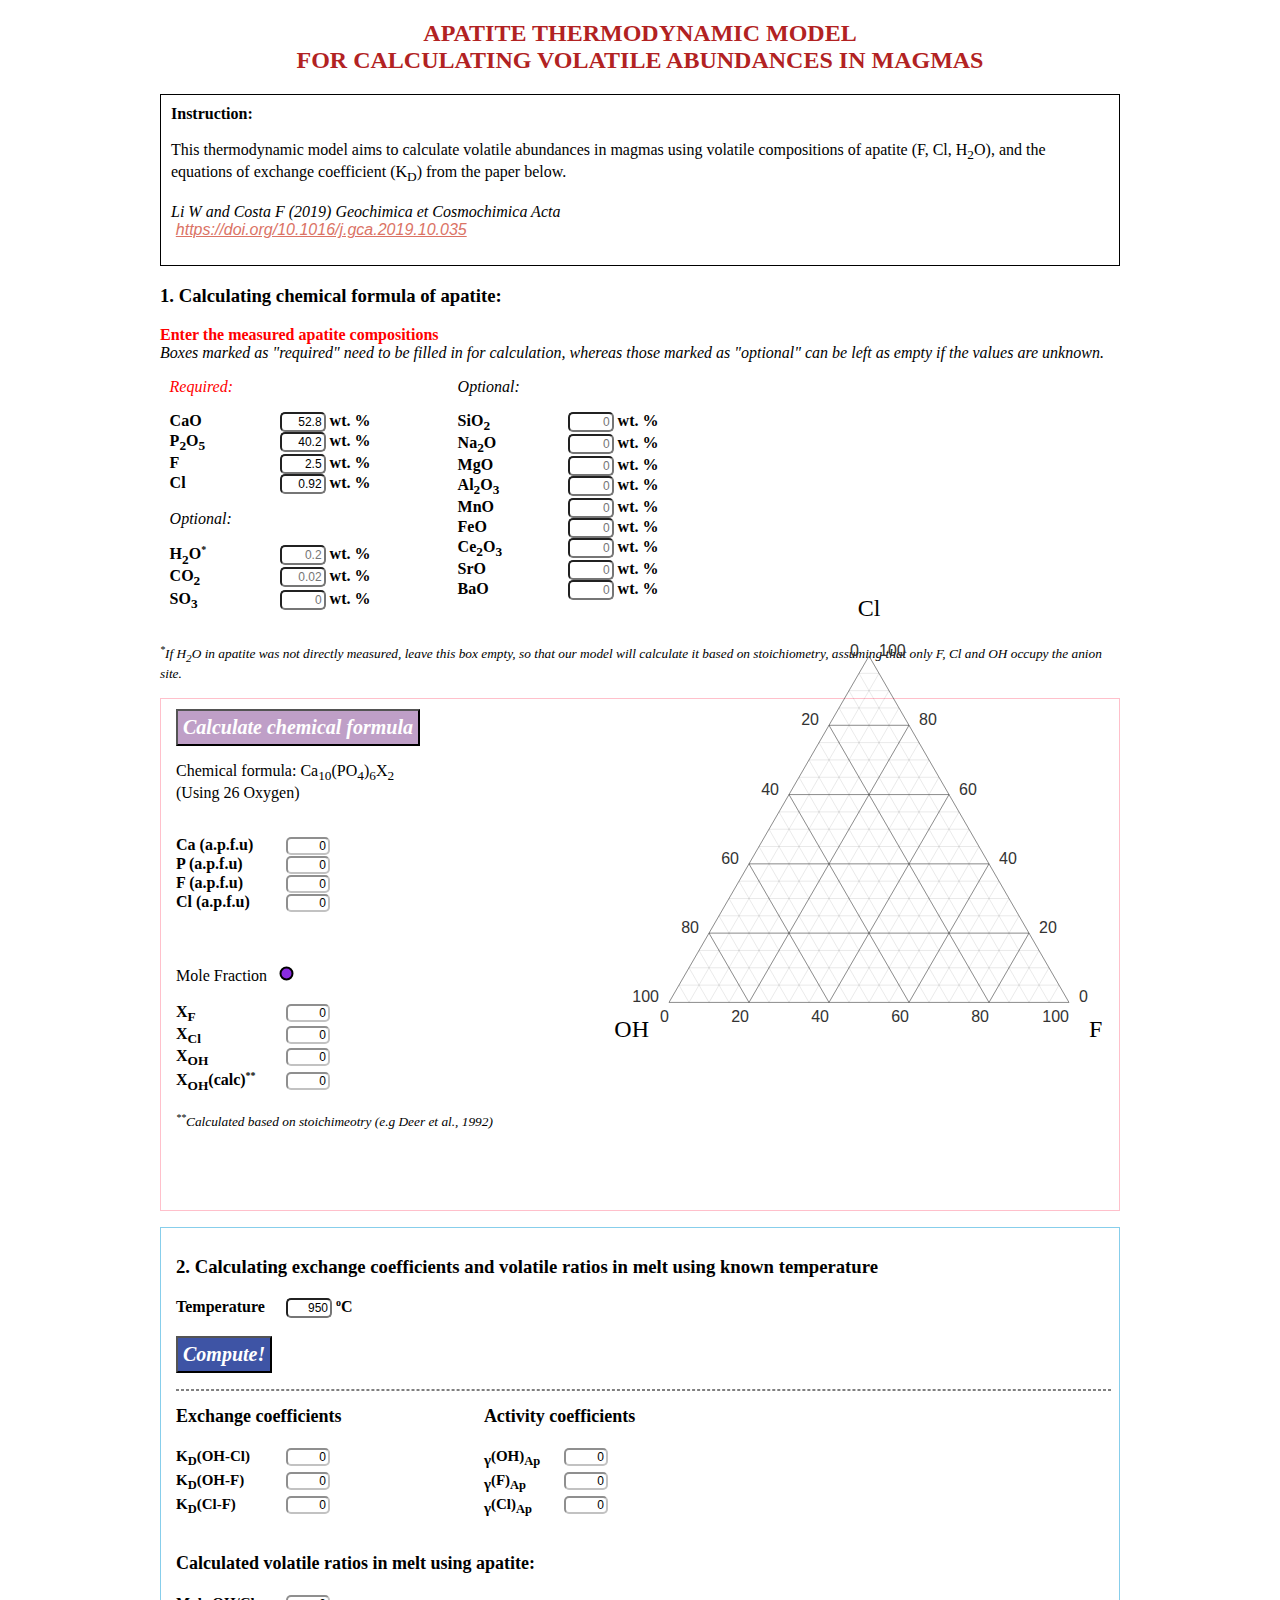
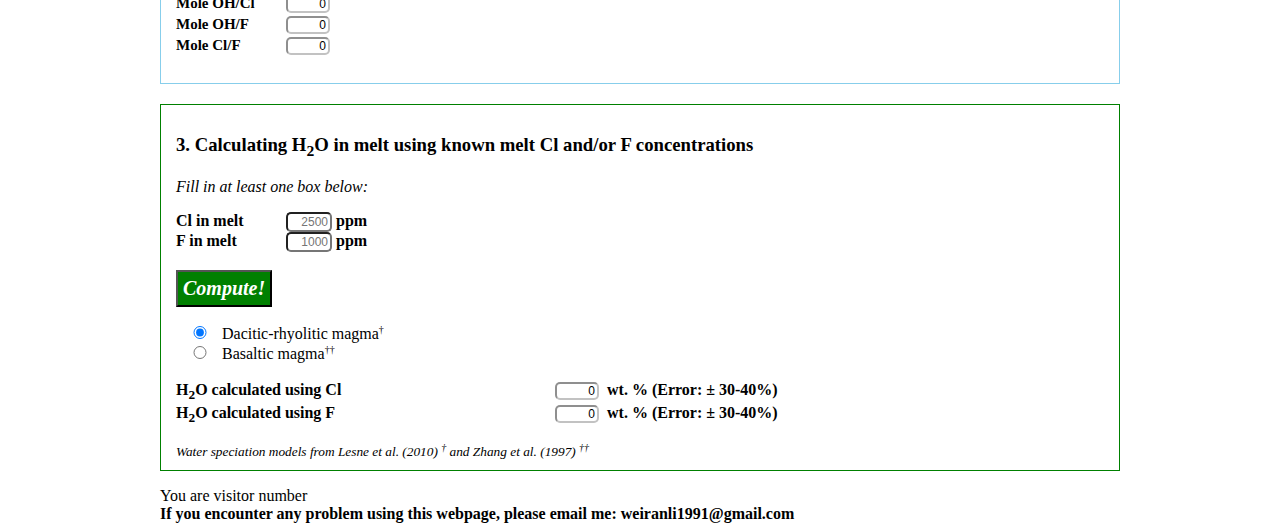
<file: index.html>
<!DOCTYPE html>
<html>
<head>
	<meta charset="UTF-8">
	<!-- <script charset="UTF-8" src="http://cdnjs.cloudflare.com/ajax/libs/d3/3.1.6/d3.min.js"></script> -->
	<script charset="UTF-8" src="script/d3.min.js"></script>
	<script charset="utf-8" src="script/jquery-3.3.1.min.js"></script>
	<script charset="utf-8" src="script/ApThermo.js"></script>
	<link rel="stylesheet" href="style.css">
	<title>Apatite Thermodynamic Model</title>
</head>
<body>
	<div class="body-wrapper">
		<h2 class="Apatite_header"><b>APATITE THERMODYNAMIC MODEL<br>FOR CALCULATING VOLATILE ABUNDANCES IN MAGMAS</b></h2>
		<div class="Instruction">
			<b>Instruction:<br><br></b>
			This thermodynamic model aims to calculate volatile abundances in magmas using volatile compositions of apatite (F, Cl, H<sub>2</sub>O), and the equations of exchange coefficient (K<sub>D</sub>) from the paper below.<br><br>
			<div class="Information">
				<i>Li W and Costa F (2019) Geochimica et Cosmochimica Acta <br>
				<a href="">https://doi.org/10.1016/j.gca.2019.10.035</a></i>
			<p>
			</div>
		</div><br>
		<h3>1. Calculating chemical formula of apatite:</h3>
		<b style="color:red">Enter the measured apatite compositions<br></b>
		<i>Boxes marked as "required" need to be filled in for calculation, whereas those marked as "optional" can be left as empty if the values are unknown.</i><p>

		<div class="input">
			<div class="col" style="max-width:30%;padding-left:1%">
				<i style="color:red">Required:</i>
				<p>
					<b><label style="width:110px">CaO</label><input id="cao" type="text" value="52.8">&nbsp;wt.&nbsp;%&nbsp;</b><br>
					<b><label style="width:110px">P<sub>2</sub>O<sub>5</sub></label><input id="p2o5" type="text" value="40.2">&nbsp;wt.&nbsp;%&nbsp;</b><br>
					<b><label style="width:110px">F</label><input id="f" type="text" value="2.5">&nbsp;wt.&nbsp;%&nbsp;</b><br>
					<b><label style="width:110px">Cl</label><input id="cl" type="text" value="0.92">&nbsp;wt.&nbsp;%&nbsp;</b><p>
					<i>Optional:</i>
					<p>
					<b><label style="width:110px">H<sub>2</sub>O<sup>*</sup></label><input id="h2o" type="text" placeholder="0.2">&nbsp;wt.&nbsp;%&nbsp;</b><br>
					<b><label style="width:110px">CO<sub>2</sub></label><input id="co2" type="text" placeholder="0.02">&nbsp;wt.&nbsp;%&nbsp;</b><br>
					<b><label style="width:110px">SO<sub>3</sub></label><input id="so3" type="text" placeholder="0">&nbsp;wt.&nbsp;%&nbsp;</b>
			</div>
			<div class="col">
				<i>Optional:</i>
				<p>
					<b><label style="width:110px">SiO<sub>2</sub></label><input id="sio2" type="text" placeholder="0">&nbsp;wt.&nbsp;%&nbsp;</b><br>
					<b><label style="width:110px">Na<sub>2</sub>O</label><input id="na2o" type="text" placeholder="0">&nbsp;wt.&nbsp;%&nbsp;</b><br>
					<b><label style="width:110px">MgO</label><input id="mgo" type="text" placeholder="0">&nbsp;wt.&nbsp;%&nbsp;</b><br>
					<b><label style="width:110px">Al<sub>2</sub>O<sub>3</sub></label><input id="al2o3" type="text" placeholder="0">&nbsp;wt.&nbsp;%&nbsp;</b><br>
					<b><label style="width:110px">MnO</label><input id="mno" type="text" placeholder="0">&nbsp;wt.&nbsp;%&nbsp;</b><br>
					<b><label style="width:110px">FeO</label><input id="feo" type="text" placeholder="0">&nbsp;wt.&nbsp;%&nbsp;</b><br>
					<!--<b><label style="width:110px">Fe<sub>2</sub>O<sub>3</sub></label><input id="fe2o3" type="text" placeholder="0.10">&nbsp;wt.&nbsp;%&nbsp;</b><br>-->
					<b><label style="width:110px">Ce<sub>2</sub>O<sub>3</sub></label><input id="ce2o3" type="text" placeholder="0">&nbsp;wt.&nbsp;%&nbsp;</b><br>
					<b><label style="width:110px">SrO</label><input id="sro" type="text" placeholder="0">&nbsp;wt.&nbsp;%&nbsp;</b><br>
					<b><label style="width:110px">BaO</label><input id="bao" type="text" placeholder="0">&nbsp;wt.&nbsp;%&nbsp;</b>
			</div>
			<div style="clear:both"></div>
			<p><small><i>
				<sup>*</sup>If H<sub>2</sub>O in apatite was not directly measured, leave this box empty, so that our model will calculate it based on stoichiometry, assuming that only F, Cl and OH occupy the anion site.
			</i></small></p>
		</div>

		<div class="pink-border-box">
			<!-- <div class="ternary-background"><img src="./ternary_background.jpg" alt=""></div> -->
			<!-- <div class="ternary-legend"><img src="./ternary_legend.jpg" alt=""></div> -->
			<div id="plot"></div>
			<div class="calculate-chemical">
				<button class="Calculate"><i><b>Calculate chemical formula</b></i></button><p>
				<span>Chemical formula: Ca<sub>10</sub>(PO<sub>4</sub>)<sub>6</sub>X<sub>2</sub></span><br><span>(Using 26 Oxygen)</span><br>
				<br>
				<p>
				<b><label style="width:110px">Ca (a.p.f.u)</label><span id="ca_out" class="output">0</span></b><br>
				<b><label style="width:110px">P (a.p.f.u)</label><span id="p_out" class="output">0</span></b><br>
				<b><label style="width:110px">F (a.p.f.u)</label><span id="f_out" class="output">0</span></b><br>
				<b><label style="width:110px">Cl (a.p.f.u)</label><span id="cl_out" class="output">0</span></b><br>
				<br><br><br>
				<span>Mole Fraction&ensp;</span>
				<svg height="15" width="15">
					<circle cx="7.5" cy="7.5" r="6"/>
				</svg>
				<br><br>
				<b><label style="width:110px">X<sub>F</sub></label><span id="xf" class="output">0</span></b><br>
				<b><label style="width:110px">X<sub>Cl</sub></label><span id="xcl" class="output">0</span></b><br>
				<b><label style="width:110px">X<sub>OH</sub></label><span id="xoh_m" class="output">0</span></b><br>
				<b><label style="width:110px">X<sub>OH</sub>(calc)<sup>**</sup></label><span id="xoh_c" class="output">0</span></b><br><br>
				<!--<b><label style="width:110px">H<sub>2</sub>O(calc)<sup>**</sup></label><span id="H2O_c" class="output">0</span></b><p>-->
				<small><i><sup>**</sup>Calculated based on stoichimeotry (e.g Deer et al., 1992)</i></small>
			</div>
			<br><br><br>
		</div>

		<p>

		<div class="input" style="border:1.5px solid skyblue;padding:10px;padding-left:15px;max-width:100%;">
			<h3>2. Calculating exchange coefficients and volatile ratios in melt using known temperature</h3>
				<b><label style="width:110px">Temperature</label><input id="t" type="text" value="950">&nbsp;<sup>o</sup>C&emsp;&ensp;&nbsp;</b>&nbsp;<br><br>
				<!-- <b><label style="width:110px">P</label><input id="p" type="text" value="200" required>&nbsp;MPa&ensp;&nbsp;</b><p> -->
			<div class="compute-button"><button class="Compute Compute1"><i><b>Compute!</b></i></button></div><p>
			<hr>
			<div class="zone">
	    			<div class="col" style="max-width:33%">
	    				<b>Exchange coefficients</b><p>
	    				<small><b>
	    					<span style="width:110px">K<sub>D</sub>(OH-Cl)</span><span id="Kd_OHCl" class="output">0</span><br>
	    					<span style="width:110px">K<sub>D</sub>(OH-F)</span><span id="Kd_OHF" class="output">0</span><br>
	    					<span style="width:110px">K<sub>D</sub>(Cl-F)</span><span id="Kd_ClF" class="output">0</span>
	    				</b></small><p>
	    			</div>
	    			<div class="col" style="">
	    				<b>Activity coefficients</b><p>
	    				<small><b>
	    					<span style="width:80px"><sub style="font-size:15px">γ</sub>(OH)<sub>Ap</sub></span><span id="gammaOH" class="output">0</span><br>
	    					<span style="width:80px"><sub style="font-size:15px">γ</sub>(F)<sub>Ap</sub></span><span id="gammaF" class="output">0</span><br>
	    					<span style="width:80px"><sub style="font-size:15px">γ</sub>(Cl)<sub>Ap</sub></span><span id="gammaCl" class="output">0</span>
	    				</b></small><p>
	    			</div>
	    			<div style="clear:both"></div>
	    			<p>
	    			<b>Calculated volatile ratios in melt using apatite:</b><p>
				<b><small>
					<label style="width:110px">Mole OH/Cl</label><span id="moleOHCl" class="output">0</span><br>
					<label style="width:110px">Mole OH/F</label><span id="moleOHF" class="output">0</span><br>
					<label style="width:110px">Mole Cl/F</label><span id="moleClF" class="output">0</span>
				</small></b>
			</div>
		</div>

		<div style="border:1.5px solid green;padding:10px;padding-left:15px;max-width:100%;margin-top: 20px;">
			<h3>3. Calculating H<sub>2</sub>O in melt using known melt Cl and/or F concentrations</h3>
			<p>
			<i>Fill in at least one box below:</i><br>
			<div class="volatie">
				<b><label style="width:110px">Cl in melt</label><input id="cl2" type="text" placeholder="2500">&nbsp;ppm&emsp;</b><br>
				<b><label style="width:110px">F in melt</label><input id="f2" type="text" placeholder="1000">&nbsp;ppm&emsp;</b><br><br>
				<!--<b><label style="width:110px">CO<sub>2</sub></label><input id="co22" type="text" placeholder="500">&nbsp;ppm&emsp;</b>-->
			</div>
			<div class="compute-button"><button class="Compute Compute2" style="background-color:green;"><i><b>Compute!</b></i></button></div><p>
			<div style="clear:both"></div>
			<div id="compute_output">
	    		<div class="calculation-type">
					<input type="radio" name="foo" onclick="k2_1();" checked="checked">Dacitic-rhyolitic magma<sup>†</sup><br>
					<input type="radio" name="foo" onclick="k2_2();">Basaltic magma<sup>††</sup><br><br>
				</div>
				<div class="calculation-output">
					<b>
						<label style="width:379px">H<sub>2</sub>O calculated using Cl</label><span id="MeltWater1" class="output">0</span>&ensp;<span>wt.&nbsp;%&nbsp;(Error: ± 30-40%)</span>
						<div id="missing"></div>
						<br>
						<label style="width:379px">H<sub>2</sub>O calculated using F</label><span id="MeltWater2" class="output">0</span>&ensp;<span>wt.&nbsp;%&nbsp;(Error: ± 30-40%)</span><br>
					</b>
	    		</div>
				<p class="reference">
					<small class="reference"><i>
						Water speciation models from Lesne et al. (2010) <sup>†</sup> and Zhang et al. (1997) <sup>††</sup>
					</i></small>
				</p>
			</div>
		</div>

		<p>
		<!-- <a id="doc" href="">Documents on web services that support this page</a><br> -->
	</div>
	<div class="footer-wrapper">
		<div class="info">
			<span>You are visitor number </span>
			<b><script type="text/javascript" src="counter/counter.php?page=count"></script><b><br>
			<span>If you encounter any problem using this webpage, please email me: <b>weiranli1991@gmail.com</b></span>
		</div>
	</div>
</body>
</html>
</file>
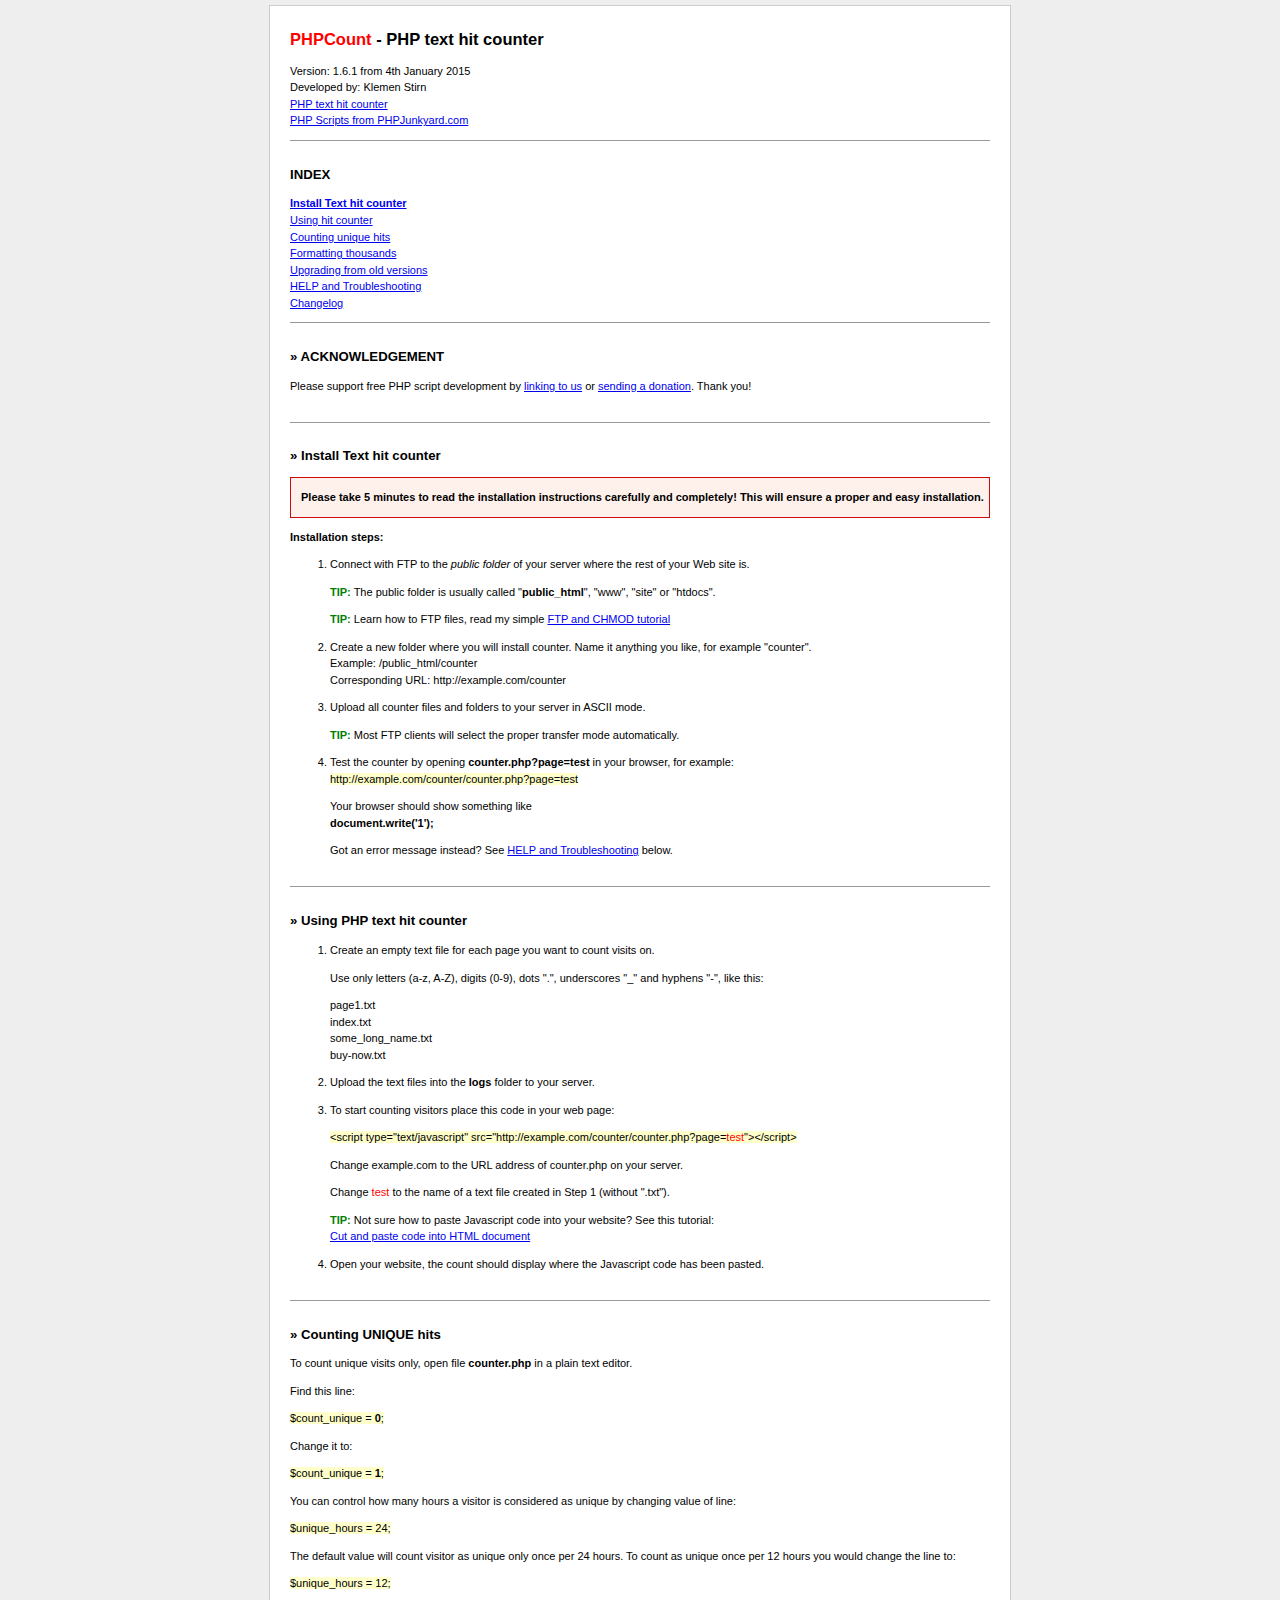
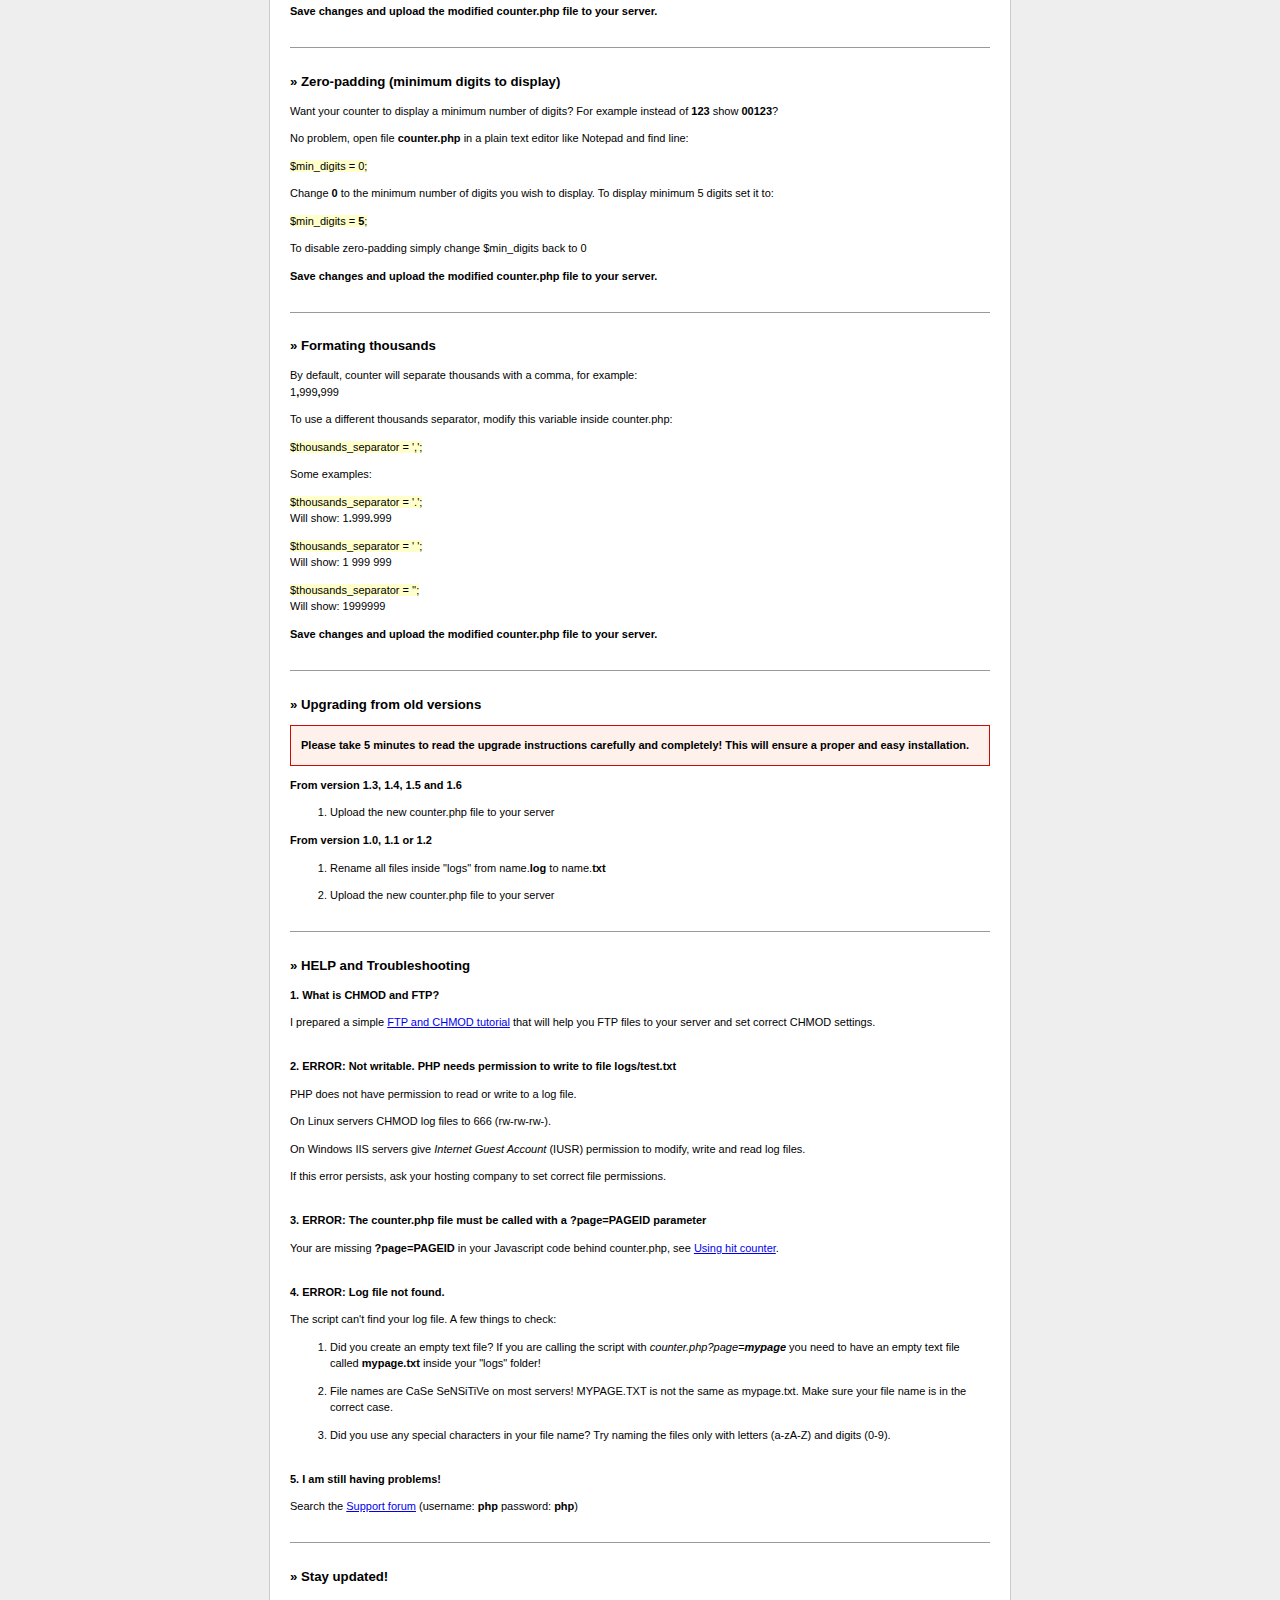
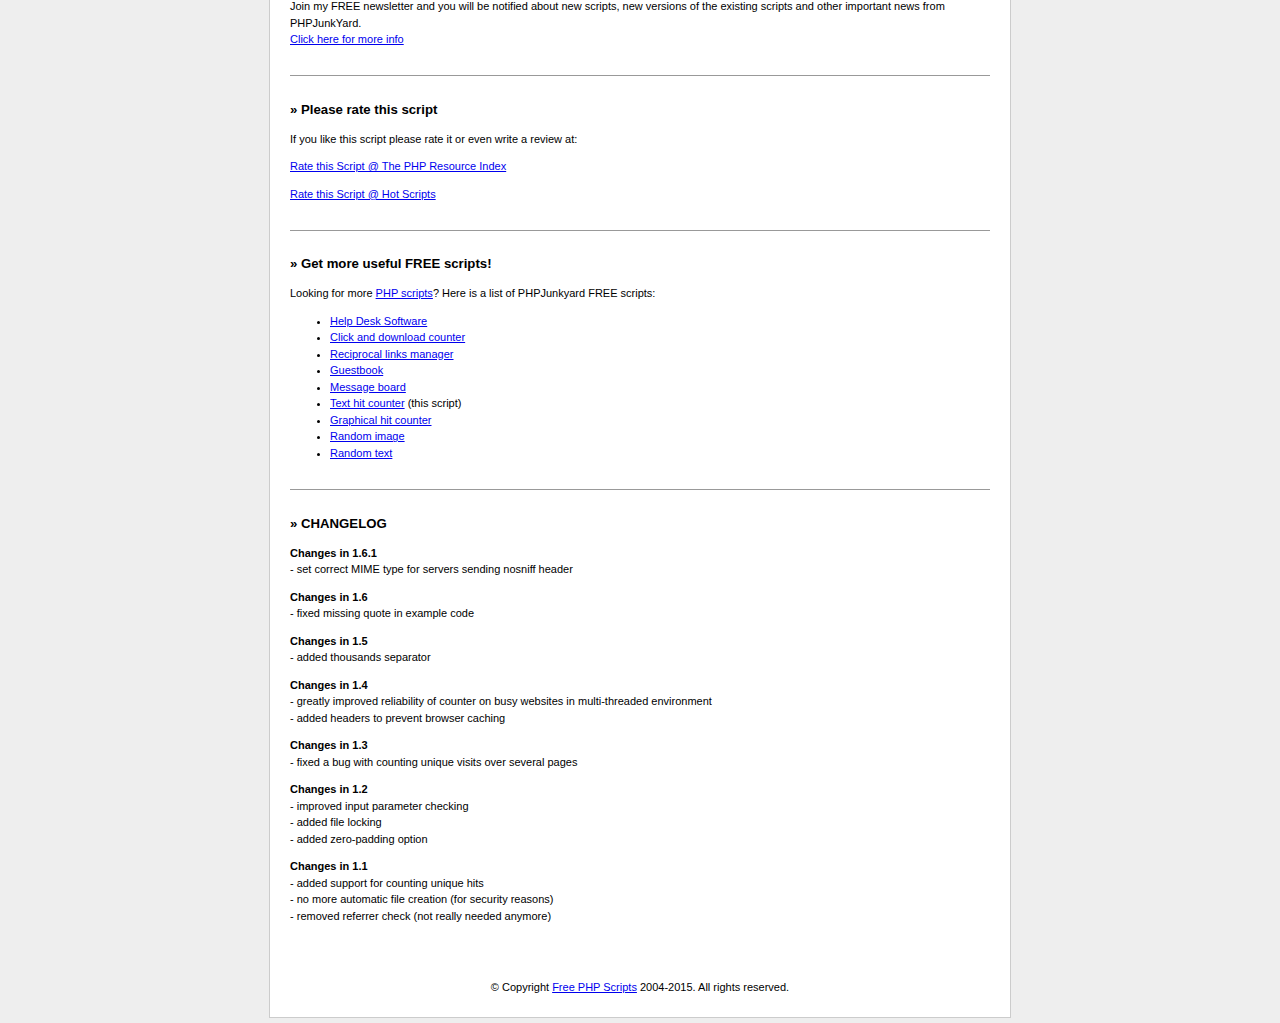
<file: counter/index.htm>
<html>
<head>
<meta http-equiv="Refresh" content="0; url=readme.html" />
</head>
<body>

<p>&nbsp;</p>
<p><b>Redirecting you to the <a href="readme.html">readme.htm</a> file.</b></p>
<p>&nbsp;</p>
<p>&nbsp;</p>
<p>&nbsp;</p>
<p>&nbsp;</p>
<p>&nbsp;</p>

<p><a href="http://www.phpjunkyard.com/php-text-hit-counter.php" title="PHP Hit Counter">Text hit counter</a> and more free <a href="http://www.phpjunkyard.com/" title="Free PHP Scripts">PHP Scripts</a></p>

</body>
</html>
</file>
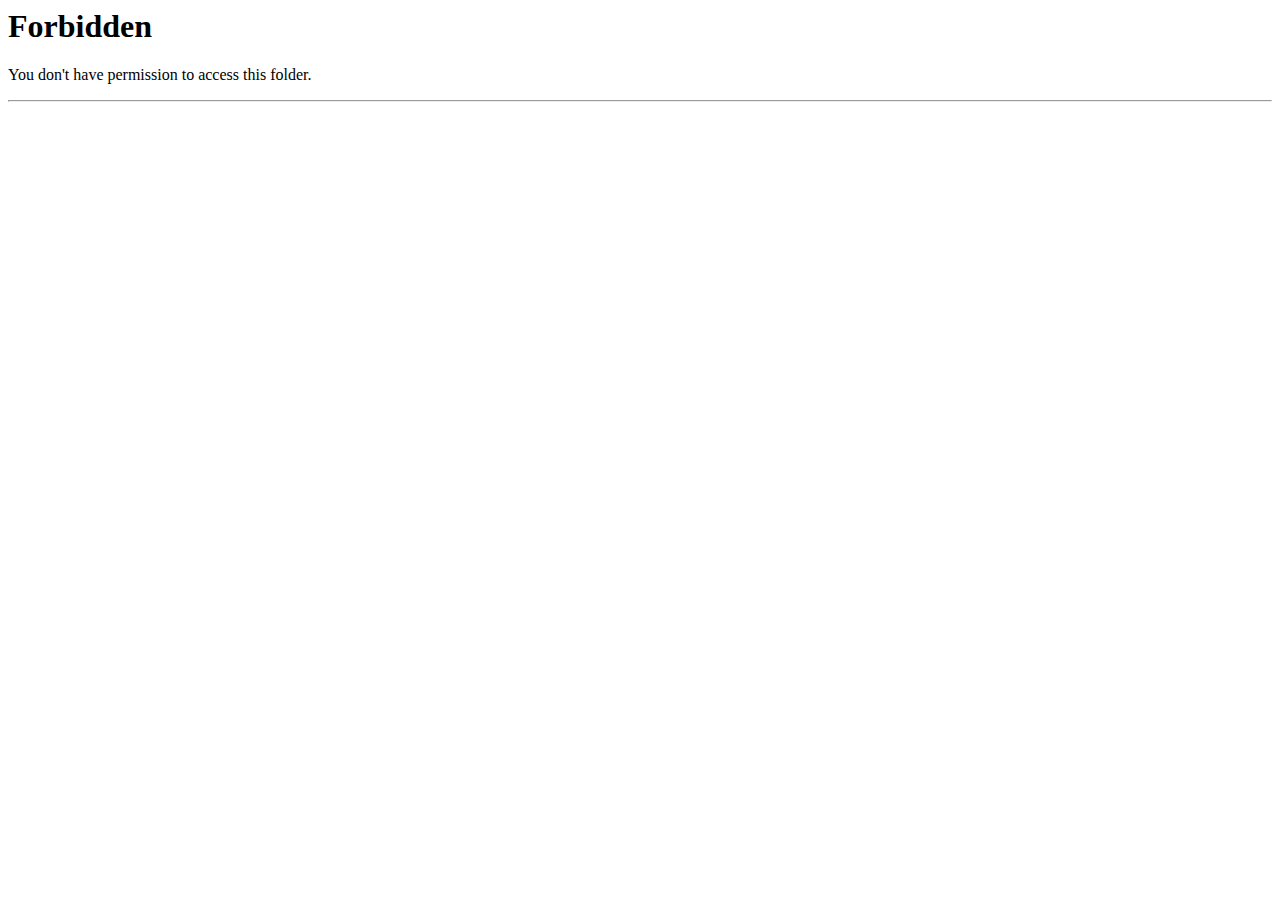
<file: counter/logs/index.htm>
<!DOCTYPE HTML PUBLIC "-//IETF//DTD HTML 2.0//EN">
<HTML><HEAD>
<TITLE>403 Forbidden</TITLE>
</HEAD><BODY>
<H1>Forbidden</H1>
You don't have permission to access this folder.<P>
<hr />
</BODY></HTML>
</file>
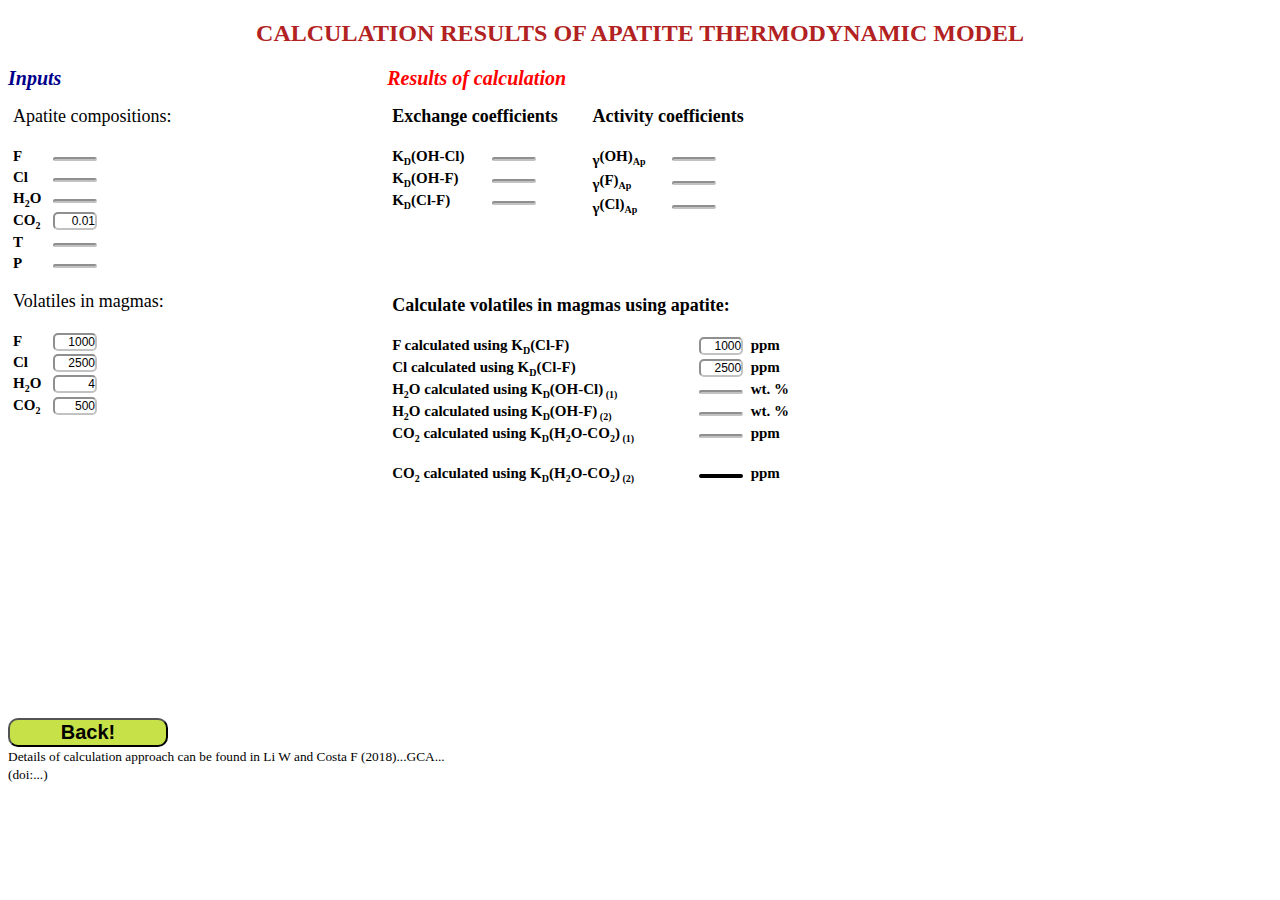
<file: hung_output.html>
<!DOCTYPE html>
<html>
<head>
	<meta charset="UTF-8">
	<script charset="utf-8" src="script/jquery-3.3.1.min.js"></script>
	<script charset="utf-8" src="script/hung_output.js"></script>
	<style>
		h2{
			color:FireBrick;
			text-align: center;
		}
		.output:after{
		    content: "";
		    display: table;
		    clear: both;
		}
		.col{
			float: left;
			width: 40%;
		}
		.col span{
		    display: inline-block;
		    width: 40px;
		}
		.zone{
			padding-left: 5px;
			font-size: 18px;
		}
		sup{
			font-size: 10px;
		}
		sub{
			font-size: 10px;
		}
		span.output{
			border: 2px solid #9999;
			border-radius: 5px;
			border-style: inset;
			display: inline-block;
			width: 40px;
			font-weight: normal;
			font-size: 12px;
			font-family: Arial;
			text-align: right;
		}
		button{
			font-size: 20px;
			background: #c7e249;
			border-radius: 10px;
			width: 160px;
		}
	</style>
	<title>Calculation Results</title>
</head>
<body>
	<h2>CALCULATION RESULTS OF APATITE THERMODYNAMIC MODEL</h2>
	<div class="output">
		<div class="col" style="width:30%">
			<b style="color:darkblue; font-size:20px"><i>Inputs</i></b>
			<p>
			<div class="zone">
				Apatite compositions:<p>
				<small><b>
					<span>F</span><span class="output" id="f">3.50</span><br>
					<span>Cl</span><span class="output" id="cl">0.40</span><br>
					<span>H<sub>2</sub>O</span><span class="output" id="h2o">0.10</span><br>
					<span>CO<sub>2</sub></span><span class="output" id="co2">0.02</span><br>
					<span>T</span><span class="output" id="t">950</span><br>
					<span>P</span><span class="output" id="p">200</span>
				</b></small><p>
				Volatiles in magmas:<p>
				<small><b>
					<span>F</span><span class="output" id="f2">1000</span><br>
					<span>Cl</span><span class="output" id="cl2">2500</span><br>
					<span>H<sub>2</sub>O</span><span class="output" id="h2o2">4.0</span><br>
					<span>CO<sub>2</sub></span><span class="output" id="co22">2.5</span><br>
				</b></small><p>
			</div>
		</div>

		<div class="col">
			<b style="color:red; font-size:20px"><i>Results of calculation</i></b>
			<p>
			<div class="zone">
				<div class="col">
					<b>Exchange coefficients</b><p>
					<small><b>
						<span style="width:100px">K<sub>D</sub>(OH-Cl)</span><span id="Kd_OHCl" class="output">0</span><br>
						<span style="width:100px">K<sub>D</sub>(OH-F)</span><span id="Kd_OHF" class="output">0</span><br>
						<span style="width:100px">K<sub>D</sub>(Cl-F)</span><span id="Kd_ClF" class="output">0</span>
					</b></small><p>
				</div>
				<div class="col">
					<b>Activity coefficients</b><p>
					<small><b>
						<span style="width:80px"><sub style="font-size:15px">γ</sub>(OH)<sub>Ap</sub></span><span id="gammaOH" class="output">0</span><br>
						<span style="width:80px"><sub style="font-size:15px">γ</sub>(F)<sub>Ap</sub></span><span id="gammaF" class="output">0</span><br>
						<span style="width:80px"><sub style="font-size:15px">γ</sub>(Cl)<sub>Ap</sub></span><span id="gammaCl" class="output">0</span>
					</b></small><p>
				</div>
				<div style="clear:both"></div>
				<p><br><br>
				<b>Calculate volatiles in magmas using apatite:</b><p>
				<small><b>
					<span style="width:307px">F calculated using K<sub>D</sub>(Cl-F)</span><span id="MeltF" class="output">0</span>&ensp;<span>ppm</span><br>
					<span style="width:307px">Cl calculated using K<sub>D</sub>(Cl-F)</span><span id="MeltCl" class="output">0</span>&ensp;<span>ppm</span><br>
					<span style="width:307px">H<sub>2</sub>O calculated using K<sub>D</sub>(OH-Cl)<sub>&nbsp;(1)</sub></span><span id="MeltWater1" class="output">0</span>&ensp;<span>wt.&nbsp;%</span><br>
					<span style="width:307px">H<sub>2</sub>O calculated using K<sub>D</sub>(OH-F)<sub>&nbsp;(2)</sub></span><span id="MeltWater2" class="output">0</span>&ensp;<span>wt.&nbsp;%</span><br>
					<span style="width:307px">CO<sub>2</sub> calculated using K<sub>D</sub>(H<sub>2</sub>O-CO<sub>2</sub>)<sub>&nbsp;(1)</sub></span><span id="MeltCO2_1" class="output">0</span>&ensp;<span>ppm</span>
					<p ><span style="width:307px">CO<sub>2</sub> calculated using K<sub>D</sub>(H<sub>2</sub>O-CO<sub>2</sub>)<sub>&nbsp;(2)</sub></span><span id="MeltCO2_2" class="output" style="border:2px solid black">0</span>&ensp;<span>ppm</span><br></p>
				</b></small>
			</div>
		</div>
	</div>
	<br><br><br><br><br><br><br><br><br><br><br><br>
	<button class="Back"><b>Back!</b></button><br>
	<small>Details of calculation approach can be found in Li W and Costa F (2018)...GCA...<br>(doi:...)</small>
</body>
</html>
</file>
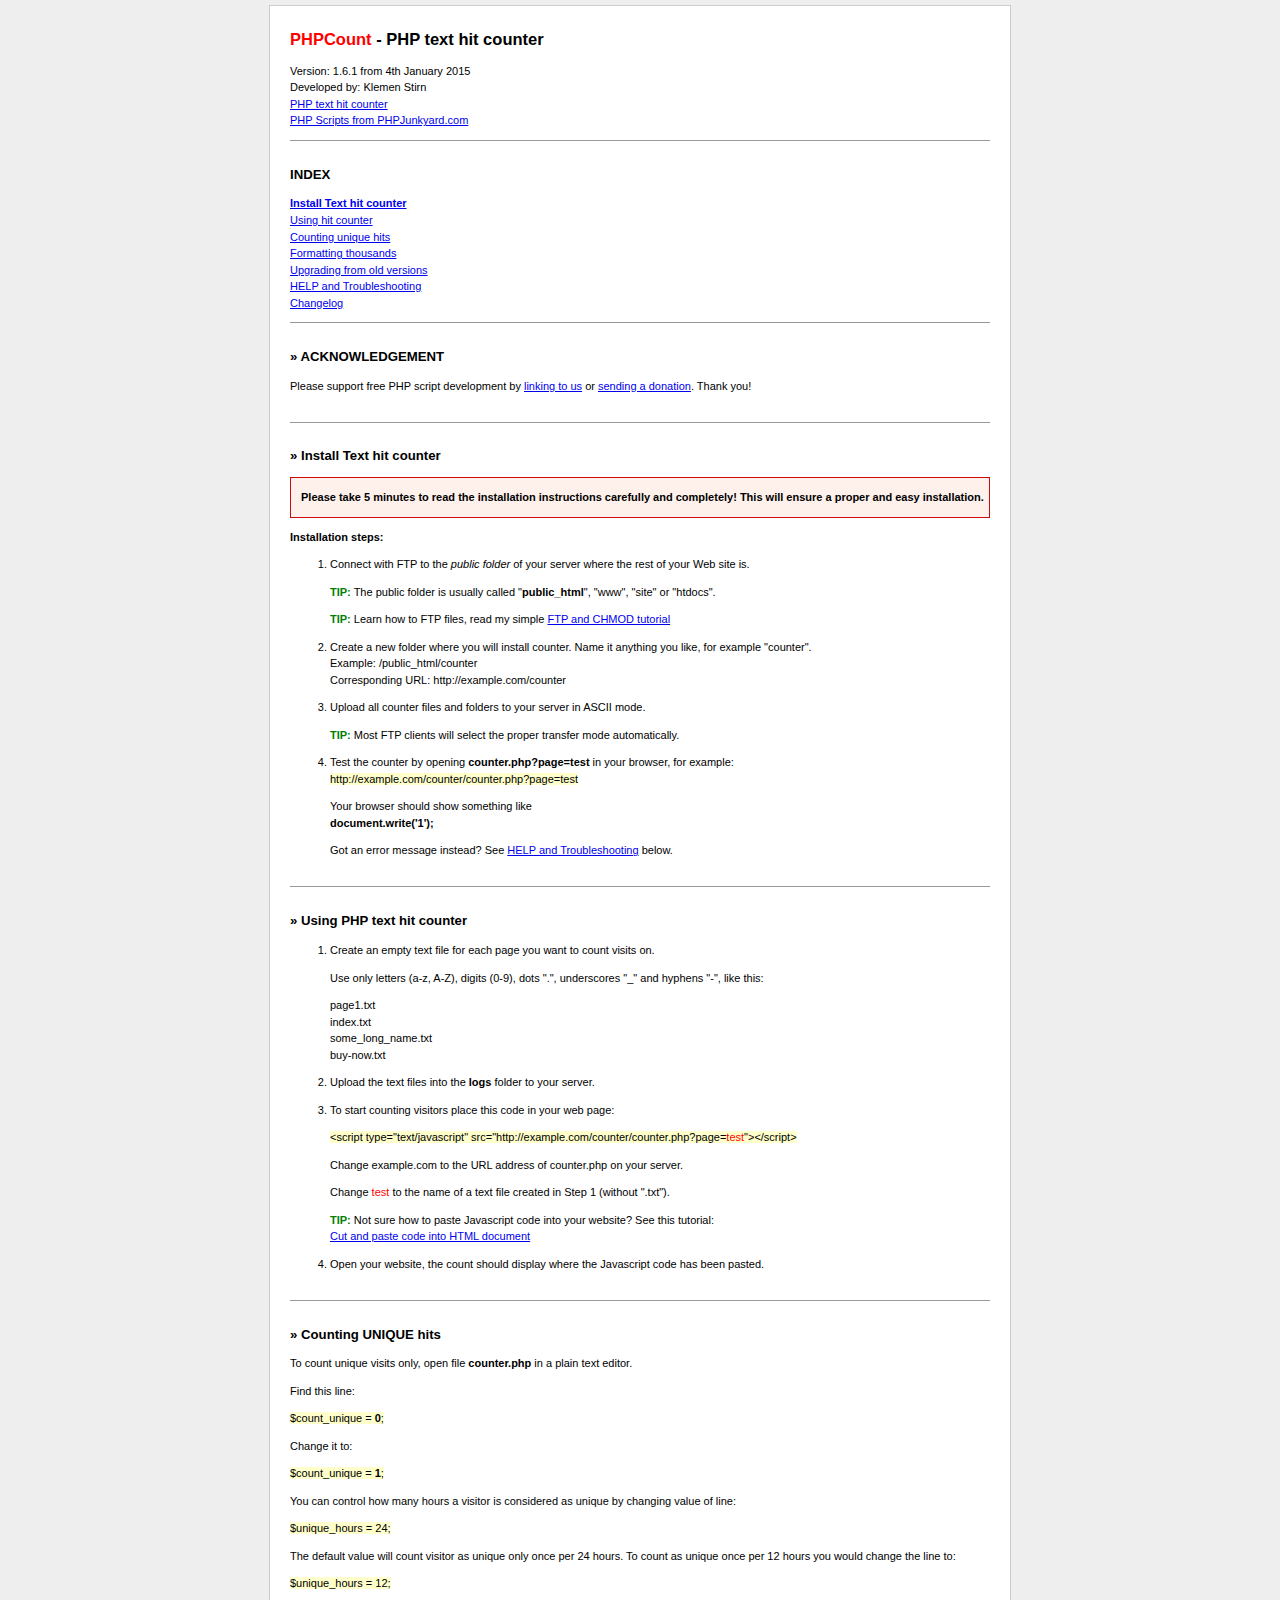
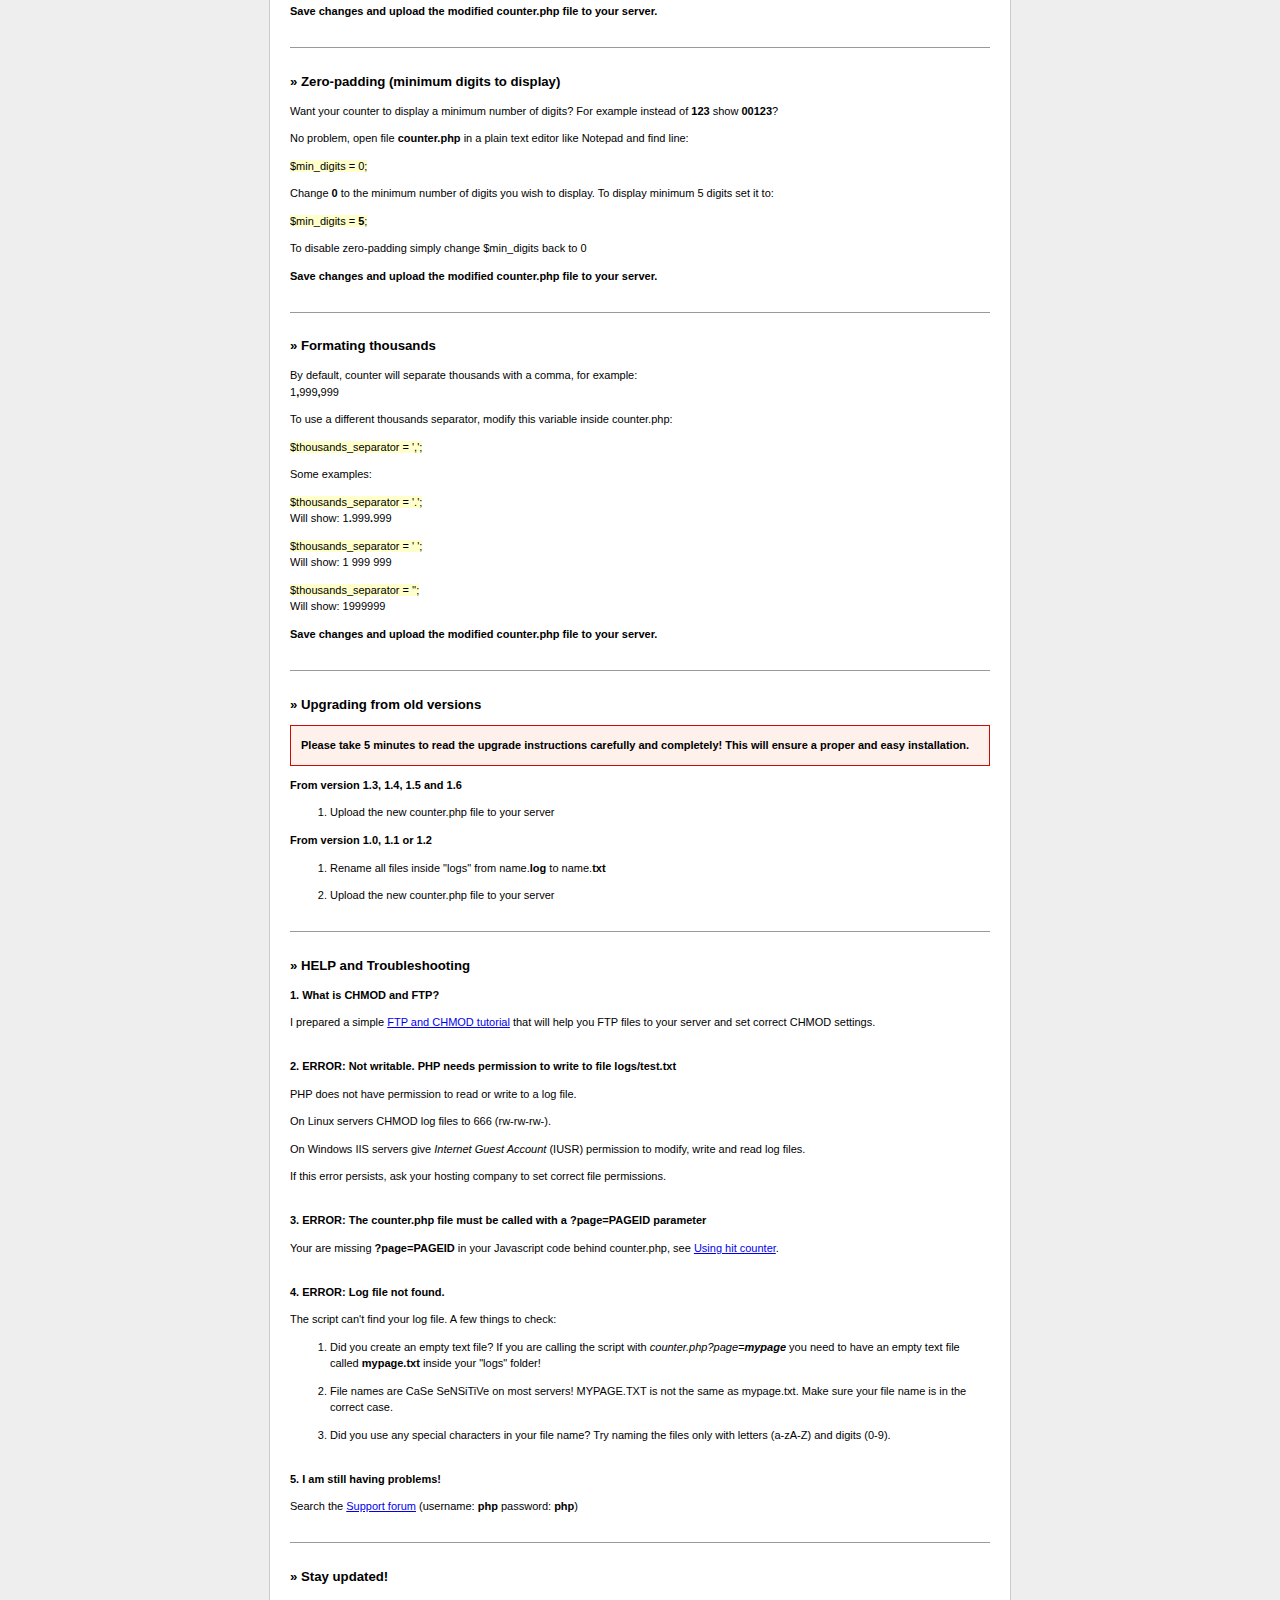
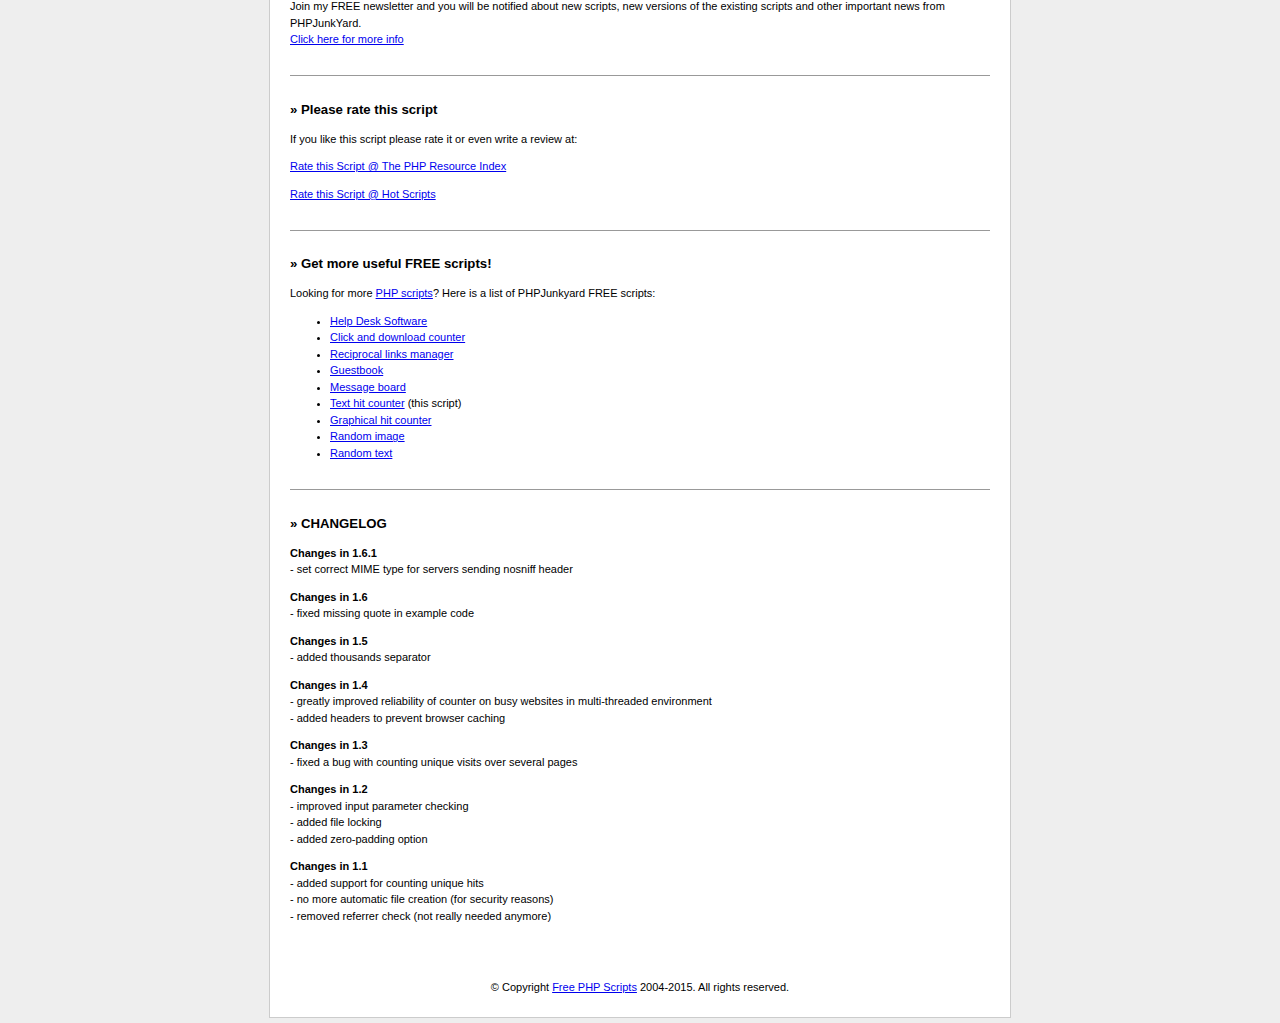
<file: counter/readme.html>
<!DOCTYPE html PUBLIC "-//W3C//DTD XHTML; 1.0 Transitional//EN" "http://www.w3.org/TR/xhtml1/DTD/xhtml1-transitional.dtd">
<html xmlns="http://www.w3.org/1999/xhtml" lang="en">
<head>
<title>PHP text hit counter - README</title>
<meta http-equiv="Content-Type" content="text/html; charset=utf-8" />
<style type="text/css">
/* Style sheet and XHTML code
Author: Mauricio Samy Silva http://www.maujor.com/ A Web Standard evangelist site
City: Rio de Janeiro - Brazil
Contact: maujorcss[at]maujor[dot]com
Date: 2006-05-11
*/
body
{
        margin:5px 0;
        padding:0;
        background:#eee;
        color: black;
        font : 68.8%/1.5 Verdana, Geneva, Arial, Helvetica, sans-serif;
        text-align:center;
}

#wrapper
{
        width:700px;
        background:#fff;
        margin:0 auto;
        text-align:left;
        border:1px solid #ccc;
        padding:10px 20px;
}

h1 {font-size:1.5em;}

h2
{
        font-size:1.2em;
        border-top:1px solid #999;
        padding-top:1.8em;
}

h2.title
{
        font-size:1.2em;
        border-top:1px solid #999;
        padding-top:1.8em;
        color: green;
}

h3 {font-size:1.0em;}
span.dest {color:#f00;}
span.example {color:#ff9933;}
span.tip {color:#008000; font-weight:bold;}

p
{
        color : black;
        font-family : Verdana, Geneva, Arial, Helvetica, sans-serif;
        font-size: 1.0em;
}

address
{
        font-weight:bold;
        font-style:normal;
}

ul.nobullets
{
        margin:0 0 1.0em;
        padding:0;
        list-style:none;
}

ol li {margin-bottom:1.0em;}

samp, code
{
        font-size:1.3em;
        font-weight:bold;
}

a:hover
{
        color : red;
        background:#ccc;
        text-decoration : none;
}

table#installation
{
        border-collapse:collapse;
        margin: 5px 15px 10px -25px;
        border: 2px solid #999;
}

table#installation thead
{
        text-align:center;
        text-transform:uppercase;
}

table#installation tr td, table#installation tr th
{
        padding: 2px 5px;
        border: 1px solid #ccc;
}

table#installation tr th
{
        border-bottom-width:2px;
        border-bottom-color:#999;
}

table#installation tr td var
{
        font-weight:bold;
        font-style:normal;
}

table#installation tr.odd
{
        background: #fafafa;
}

div.error
{
        border: 1px solid #cd0a0a;
        background: #fef1ec;
        color: #cd0a0a;
        padding-left:10px;
        padding-right:5px;
}

div.success
{
        border: 1px solid #18760f;
        background: #e9ffdb;
        color: #363636;
        padding-left:10px;
        padding-right:5px;
}

div.notice
{
        border: 1px solid #fcefa1;
        background: #fbf9ee;
        color: #363636;
        padding-left:10px;
        padding-right:5px;
}

span.code
{
        background-color: #FFFFCC;
}
</style>
</head>

<body>
<div id="wrapper">
<div id="main">
<h1><span class="dest">PHPCount</span> -
PHP text hit counter</h1>

<ul class="nobullets">
<li>Version: 1.6.1 from 4th January 2015</li>
<li>Developed by: Klemen Stirn</li>
<li><a href="http://www.phpjunkyard.com/php-text-hit-counter.php" target="_blank">PHP text hit counter</a></li>
<li><a href="http://www.phpjunkyard.com" target="_blank">PHP Scripts from PHPJunkyard.com</a></li>
</ul>

<h2>INDEX</h2>

<ul class="nobullets">
    <li><a href="#install"><b>Install Text hit counter</b></a></li>
    <li><a href="#usage">Using hit counter</a></li>
    <li><a href="#unique">Counting unique hits</a></li>
    <li><a href="#thousands">Formatting thousands</a></li>
    <li><a href="#upgrade">Upgrading from old versions</a></li>
    <li><a href="#help">HELP and Troubleshooting</a></li>
    <li><a href="#changelog">Changelog</a></li>
</ul>

<h2 id="acknowledgement">&raquo; ACKNOWLEDGEMENT</h2>

<p>Please support free PHP script development by <a href="http://www.phpjunkyard.com/about/link2us.php">linking to us</a> or <a href="http://www.phpjunkyard.com/about/donate.php">sending a donation</a>. Thank you!<br />&nbsp;</p>

<h2 id="install">&raquo; Install Text hit counter</h2>

<div class="error">
<p style="font-weight:bold">Please take 5 minutes to read the installation instructions carefully and completely! This will ensure a proper and easy installation.</p>
</div>

<p style="font-weight:bold">Installation steps:</p>

<ol>
<li><p>Connect with FTP to the <i>public folder</i> of your server where the rest of your Web site is.</p>
<p><span class="tip">TIP:</span> The public folder is usually called &quot;<b>public_html</b>&quot;, &quot;www&quot;, &quot;site&quot; or &quot;htdocs&quot;.</p>
<p><span class="tip">TIP:</span> Learn how to FTP files, read my simple <a href="http://www.phpjunkyard.com/tutorials/ftp-chmod-tutorial.php">FTP and CHMOD tutorial</a></p>
</li>
<li><p>Create a new folder where you will install counter. Name it anything you like, for example &quot;counter&quot;.<br />
Example: /public_html/counter<br />
Corresponding URL: http://example.com/counter</p></li>
<li><p>Upload all counter files and folders to your server in ASCII mode.</p>
<p><span class="tip">TIP:</span> Most FTP clients will select the proper transfer mode automatically.</li>
<li>
<p>Test the counter by opening <b>counter.php?page=test</b> in your browser, for example:<br />
<span class="code">http://example.com/counter/counter.php?page=test</span></p>
<p>Your browser should show something like<br /><b>document.write('1');</b></p>
<p>Got an error message instead? See <a href="#help">HELP and Troubleshooting</a> below.<br />&nbsp;</p>
</li>
</ol>

<h2 id="usage">&raquo; Using PHP text hit counter</h2>

<ol>
<li><p>Create an empty text file for each page you want to count visits on.</p>
<p>Use only letters (a-z, A-Z), digits (0-9), dots &quot;.&quot;, underscores &quot;_&quot; and hyphens &quot;-&quot;, like this:</p>
<p>page1.txt<br />index.txt<br />some_long_name.txt<br />buy-now.txt</p></li>

<li>Upload the text files into the <b>logs</b> folder to your server.</li>

<li>To start counting visitors place this code in your web page:</p>

<span class="code">&lt;script type=&quot;text/javascript&quot; src=&quot;http://example.com/counter/counter.php?page=<span class="dest">test</span>&quot;&gt;&lt;/script&gt;</span>

<p>Change example.com to the URL address of counter.php on your server.</p>

<p>Change <span class="dest">test</span> to the name of a text file created in Step 1 (without &quot;.txt&quot;).</p>

<p><span class="tip">TIP:</span> Not sure how to paste Javascript code into your website? See this tutorial:<br />
<a href="http://www.phpjunkyard.com/tutorials/cut-paste-code.php" target="_blank">Cut and paste code into HTML document</a></p>
</li>

<li><p>Open your website, the count should display where the Javascript code has been pasted.<br />&nbsp;</p></li>
</ol>


<h2 id="unique">&raquo; Counting UNIQUE hits</h2>

<p>To count unique visits only, open file <b>counter.php</b> in a plain text editor.</p>

<p>Find this line:</p>

<span class="code">$count_unique = <b>0</b>;</span>

<p>Change it to:</p>

<span class="code">$count_unique = <b>1</b>;</span>


<p>You can control how many hours a visitor is considered as unique by changing value of line:</p>

<span class="code">$unique_hours = 24;</span>

<p>The default value will count visitor as unique only once per 24 hours. To count as unique once per 12 hours you would change the line to:</p>

<span class="code">$unique_hours = 12;</span>

<p><b>Save changes and upload the modified counter.php file to your server.</b><br />&nbsp;</p>


<h2 id="zeropadding">&raquo; Zero-padding (minimum digits to display)</h2>

<p>Want your counter to display a minimum number of digits? For example
instead of <b>123</b> show <b>00123</b>?</p>

<p>No problem, open file <b>counter.php</b> in a plain
text editor like Notepad and find line:</p>

<span class="code">$min_digits = 0;</span>

<p>Change <b>0</b> to the minimum number of digits you wish to display. To display minimum 5 digits set it to:</p>

<span class="code">$min_digits = <b>5</b>;</span>

<p>To disable zero-padding simply change $min_digits back to 0</p>

<p><b>Save changes and upload the modified counter.php file to your server.</b><br />&nbsp;</p>


<h2 id="thousands">&raquo; Formating thousands</h2>

<p>By default, counter will separate thousands with a comma, for example:<br />
1<b>,</b>999<b>,</b>999</p>

<p>To use a different thousands separator, modify this variable inside counter.php:</p>

<span class="code">$thousands_separator = ',';</span>

<p>Some examples:</p>

<p><span class="code">$thousands_separator = '.';</span><br />
Will show: 1<b>.</b>999<b>.</b>999</p>

<p><span class="code">$thousands_separator = ' ';</span><br />
Will show: 1<b> </b>999<b> </b>999</p>

<p><span class="code">$thousands_separator = '';</span><br />
Will show: 1999999</p>

<p><b>Save changes and upload the modified counter.php file to your server.</b><br />&nbsp;</p>


<h2 id="upgrade">&raquo; Upgrading from old versions</h2>

<div class="error">
<p style="font-weight:bold">Please take 5 minutes to read the upgrade instructions carefully and completely! This will ensure a proper and easy installation.</p>
</div>

<p><b>From version 1.3, 1.4, 1.5 and 1.6</b></p>

<ol>
<li>Upload the new counter.php file to your server</li>
</ol>

<p><b>From version 1.0, 1.1 or 1.2</b></p>

<ol>
<li>Rename all files inside &quot;logs&quot; from name.<b>log</b> to name.<b>txt</b></li>
<li>Upload the new counter.php file to your server<br />&nbsp;</li>
</ol>

<h2 id="help">&raquo; HELP and Troubleshooting</h2>

<h3>1. What is CHMOD and FTP?</h3>

<p>I prepared a simple <a href="http://www.phpjunkyard.com/tutorials/ftp-chmod-tutorial.php">FTP and CHMOD tutorial</a> that will help you FTP files to your server and set correct CHMOD settings.<br />&nbsp;</p>


<h3>2. ERROR: Not writable. PHP needs permission to write to file logs/test.txt</h3>

<p>PHP does not have permission to read or write to a log file.</p>

<p>On Linux servers CHMOD log files to 666 (rw-rw-rw-).</p>

<p>On Windows IIS servers give <i>Internet Guest Account</i> (IUSR) permission to modify, write and read log files.</p>

<p>If this error persists, ask your hosting company to set correct file permissions.<br />&nbsp;</p>


<h3>3. ERROR: The counter.php file must be called with a ?page=PAGEID parameter</h3>

<p>Your are missing <b>?page=PAGEID</b> in your Javascript code behind counter.php, see <a href="#usage">Using hit counter</a>.<br />&nbsp;</p>


<h3>4. ERROR: Log file not found.</h3>

<p>The script can't find your log file. A few things to check:</p>

<ol>
<li>Did you create an empty text file? If you are calling the script with <i>counter.php?page=<b>mypage</b></i>
you need to have an empty text file called <b>mypage.txt</b> inside your &quot;logs&quot;
folder!</li>

<li>File names are CaSe SeNSiTiVe on most servers! MYPAGE.TXT is not the same
as mypage.txt. Make sure your file name is in the correct case.</li>

<li>Did you use any special characters in your file name? Try naming the files
only with letters (a-zA-Z) and digits (0-9).<br />&nbsp;</li>
</ol>

<h3>5. I am still having problems!</h3>

<p>Search the <a href="http://developers.phpjunkyard.com">Support forum</a> (username: <b>php</b> password: <b>php</b>)<br />&nbsp;</p>


<h2 id="other">&raquo; Stay updated!</h2>

<p>Join my FREE newsletter and you will be notified about new scripts, new versions of the existing scripts and other important news from PHPJunkYard.<br />
<a href="http://www.phpjunkyard.com/newsletter.php" target="_blank">Click here for more info</a><br />&nbsp;</p>

<h2>&raquo; Please rate this script</h2>

<p>If you like this script please rate it or even write a review at:</p>

<p><a href="http://php.resourceindex.com/detail/05193.html" target="_new">Rate this Script @ The PHP Resource Index</a></p>

<p><a href="http://www.hotscripts.com/Detailed/36871.html" target="_blank">Rate this Script @ Hot Scripts</a><br />&nbsp;</p>

<h2>&raquo; Get more useful FREE scripts!</h2>

<p>Looking for more <a href="http://www.phpjunkyard.com" target="_blank">PHP scripts</a>? Here is a list of PHPJunkyard FREE scripts:</p>

<ul>
<li><a href="http://www.hesk.com" target="_blank">Help Desk Software</a></li>
<li><a href="http://www.phpjunkyard.com/php-click-counter.php" target="_blank">Click and download counter</a></li>
<li><a href="http://www.phpjunkyard.com/php-link-manager.php" target="_blank">Reciprocal links manager</a></li>
<li><a href="http://www.phpjunkyard.com/php-guestbook-script.php" target="_blank">Guestbook</a></li>
<li><a href="http://www.phpjunkyard.com/php-message-board.php" target="_blank">Message board</a></li>
<li><a href="http://www.phpjunkyard.com/php-text-hit-counter.php" target="_blank">Text hit counter</a> (this script)</li>
<li><a href="http://www.phpjunkyard.com/php-graphical-hit-counter.php" target="_blank">Graphical hit counter</a></li>
<li><a href="http://www.phpjunkyard.com/random-image.php" target="_blank">Random image</a></li>
<li><a href="http://www.phpjunkyard.com/random-text.php" target="_blank">Random text</a><br />&nbsp;</li>
</ul>

<h2 id="changelog">&raquo; CHANGELOG</h2>

<p><b>Changes in 1.6.1</b><br />
- set correct MIME type for servers sending nosniff header</p>

<p><b>Changes in 1.6</b><br />
- fixed missing quote in example code</p>

<p><b>Changes in 1.5</b><br />
- added thousands separator</p>

<p><b>Changes in 1.4</b><br />
- greatly improved reliability of counter on busy websites in multi-threaded environment<br />
- added headers to prevent browser caching</p>

<p><b>Changes in 1.3</b><br />
- fixed a bug with counting unique visits over several pages</p>

<p><b>Changes in 1.2</b><br />
- improved input parameter checking<br />
- added file locking<br />
- added zero-padding option</p>

<p><b>Changes in 1.1</b><br />
- added support for counting unique hits<br />
- no more automatic file creation (for security reasons)<br />
- removed referrer check (not really needed anymore)<br />&nbsp;</p>

<p>&nbsp;</p>

<p style="text-align:center">&copy; Copyright <a href="http://www.phpjunkyard.com">Free PHP Scripts</a> 2004-2015. All rights reserved.</p>

</div>
</div>
</body>
</html>
</file>
<file: style.css>
body{
	max-width: 960px;
	min-width: 960px;
	margin: 0px auto;
	-webkit-text-size-adjust: auto;
}
body *{
	font-family: Ubuntu;
}
h2.Apatite_header{
	color: FireBrick;
	text-align: center;
}
.Instruction{
	border: 1.5px solid black;
	display: inline-block;
	padding: 10px;
	max-width: 100%;
}
.col{
	float: left;
	width: 500px;
}
.col span{
    display: inline-block;
    width: 40px;
}
.input:after{
    content: "";
    display: table;
    clear: both;
}
label{
    display: inline-block;
    clear: left;
    width: 50px;
}
input{
	font-size: 12px;
	width: 38px;
	border-radius: 5px;
	text-align: right;
	padding-right: 2px;
	font-family: Arial;
}
button.Compute{
	font-size: 20px;
	background: #3e54a5;
	cursor: pointer;
	padding: 5px;
	color: white;
	margin-left: 0;
}
button.Calculate{
	position: relative;
	font-size: 20px;
	background: #bf9fc7;
	cursor: pointer;
	padding: 5px;
	color: white;
	z-index: 2;
	margin-left: 0;
}
sup{
	font-size: 10px;
}
#error{
	color: red;
}
/*Ternary Plot*/
a{
	font-family: sans-serif;
	color: #DB7365;
	padding: 0.3rem;
}
a:hover{
	background-color: #DB7365;
	color: #fff1e0;
}
line.tick {
	stroke-width: 0.5;
}

line.minor-tick {
	stroke-width: 1;
	stroke-opacity:0.1;
}

.a-axis{
	stroke: #333;
}

.b-axis{
	stroke: #333;
}

.c-axis{
	stroke: #333;
}

.axis-title{
	font-family: sans-serif;
	font-size: 1.5rem;
}

text.tick-text {
	font-family: sans-serif;
	font-weight: lighter;
	font-size: 1rem;
	fill: #333;
	stroke:none;
}

circle {
	fill: #8A2BE2;
	stroke: #000;
	stroke-width: 2px;
}
span.output{
	border: 2px solid #9999;
	border-radius: 5px;
	border-style: inset;
	padding-right: 2px;
	display: inline-block;
	width: 38px;
	font-weight: normal;
	font-family: Arial;
	font-size: 12px;
	text-align: right;
}
.output:after{
    content: "";
    display: table;
    clear: both;
}
.zone{
	font-size: 18px;
}
hr{
	margin-bottom: 15px;
	width: 100%;
	border: 1px dashed;
}
#compute_output{
	position: relative;
}
.calculation-type{
}

#missing{
	color: red;
	display: inline-block;
	float: right;
	font-weight: normal;
}

.pink-border-box {
	border:1.5px solid pink;
	padding:10px;
	padding-left: 15px;
	max-width:100%;
	position:relative;
	z-index: 1;
}

.pink-border-box > #plot {
	position: absolute;
	right: 0px;
	bottom: 120px;
	z-index: 1;
}

/* .ternary-background {
	position: absolute;
	right: 45px;
	bottom: 197px;
}

.ternary-background > img {
	z-index: 0;
	max-width: 408px;
} */

.ternary-legend {
	position: absolute;
	right: 45px;
	bottom: 22px;
}

.ternary-legend > img {
	z-index: 0;
	max-width: 408px;
}

.reference {
	padding-bottom: 0;
	margin-bottom: 0;
}
</file>
